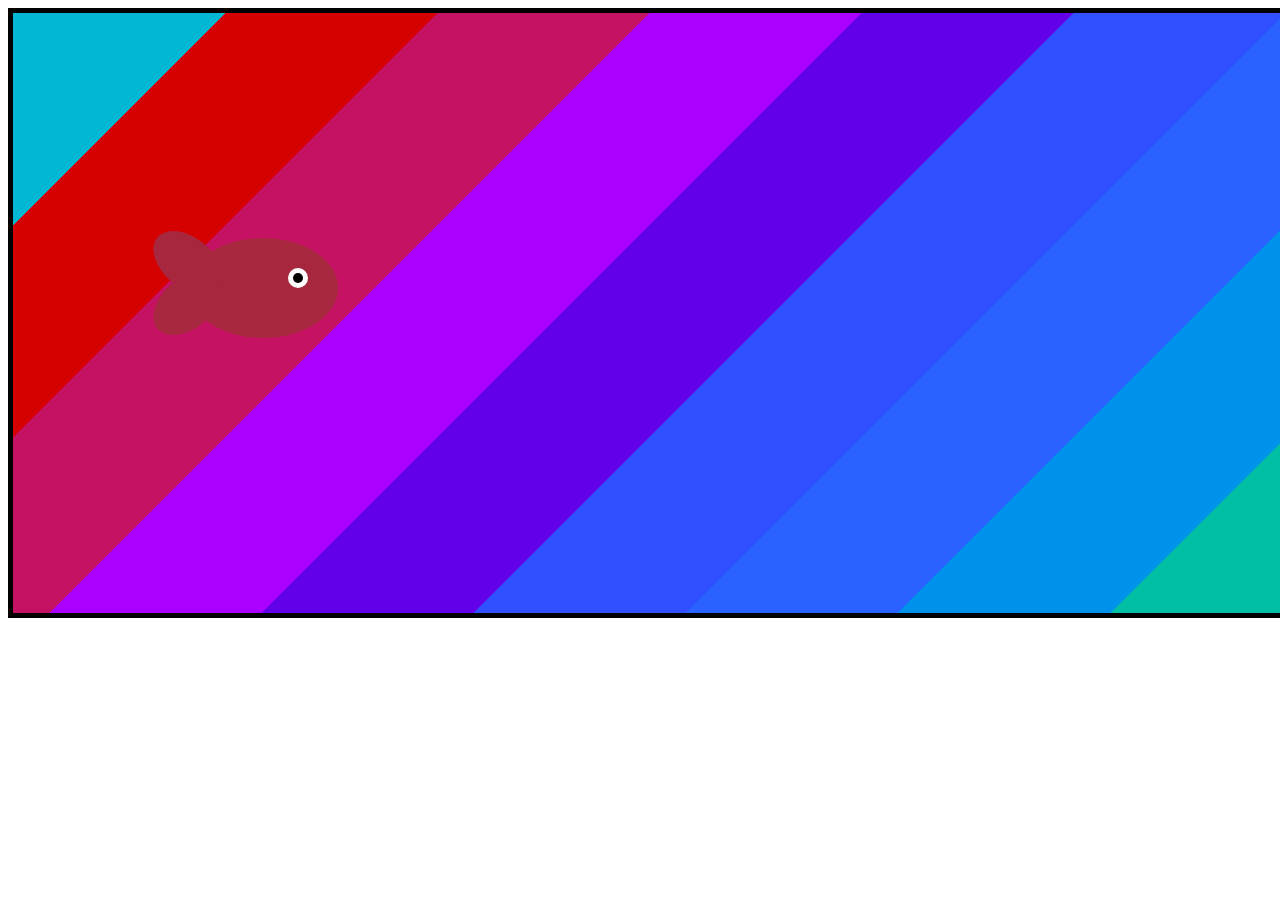
<file: animation/index.html>
<!DOCTYPE HTML>
<html>

<head>
 <link rel="stylesheet" href="style.css" type="text/css"/>
 <script src="script.js"></script>
</head>

<body>

<div class="bubbles bubble-1"></div>
<div class="bubbles bubble-5"></div>
<div class="bubbles bubble-2"></div>
<div class="bubbles bubble-6"></div>
<div class="bubbles bubble-3"></div>
<div class="bubbles bubble-7"></div>
<div class="bubbles bubble-4"></div>
<div class="bubbles bubble-8"></div>

<div class="div_background"></div>

<div id="fishId" class="fish">
  <div class="fish-body">
    <div class="eye">
      <div class="pupil"></div>
    </div>
  </div>
  <div class="fin"></div>
  <div class="fin fin-bottom"></div>
</div>

</body>
</html>
</file>
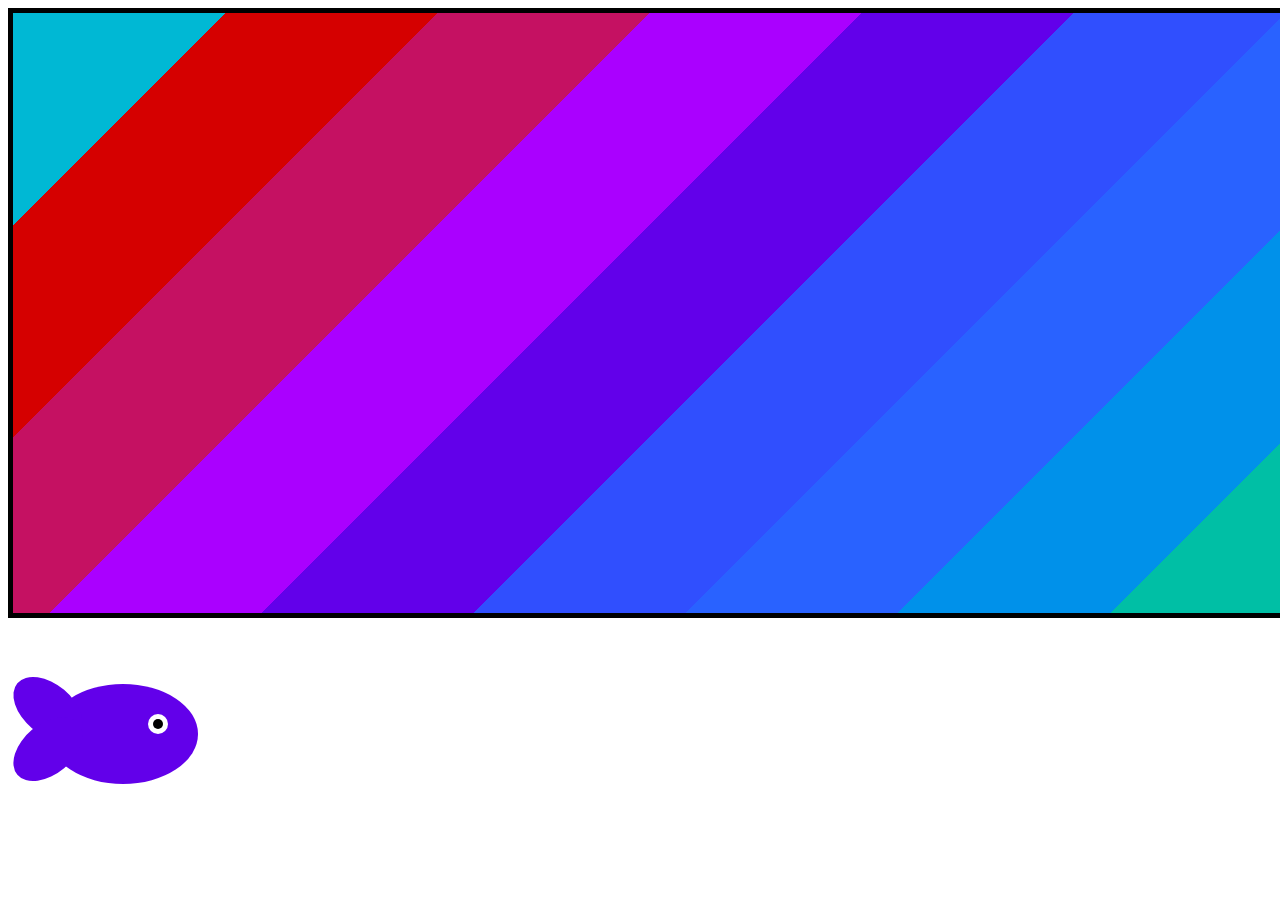
<file: current/index.html>
<!DOCTYPE HTML>
<html>

<head>
 <link rel="stylesheet" href="style.css" type="text/css"/>
 <script src="main.js"></script>
</head>

<body>

<div class="div_background"></div>

<br><br>

<div class="bubbles bubble-1"></div>
<div class="bubbles bubble-5"></div>
<div class="bubbles bubble-2"></div>
<div class="bubbles bubble-6"></div>
<div class="bubbles bubble-3"></div>
<div class="bubbles bubble-7"></div>
<div class="bubbles bubble-4"></div>
<div class="bubbles bubble-8"></div>

<div id="fishId" class="fish">
  <div class="fish-body">
    <div class="eye">
      <div class="pupil"></div>
    </div>
  </div>
  <div class="fin"></div>
  <div class="fin fin-bottom"></div>
</div>

</body>
</html>
</file>
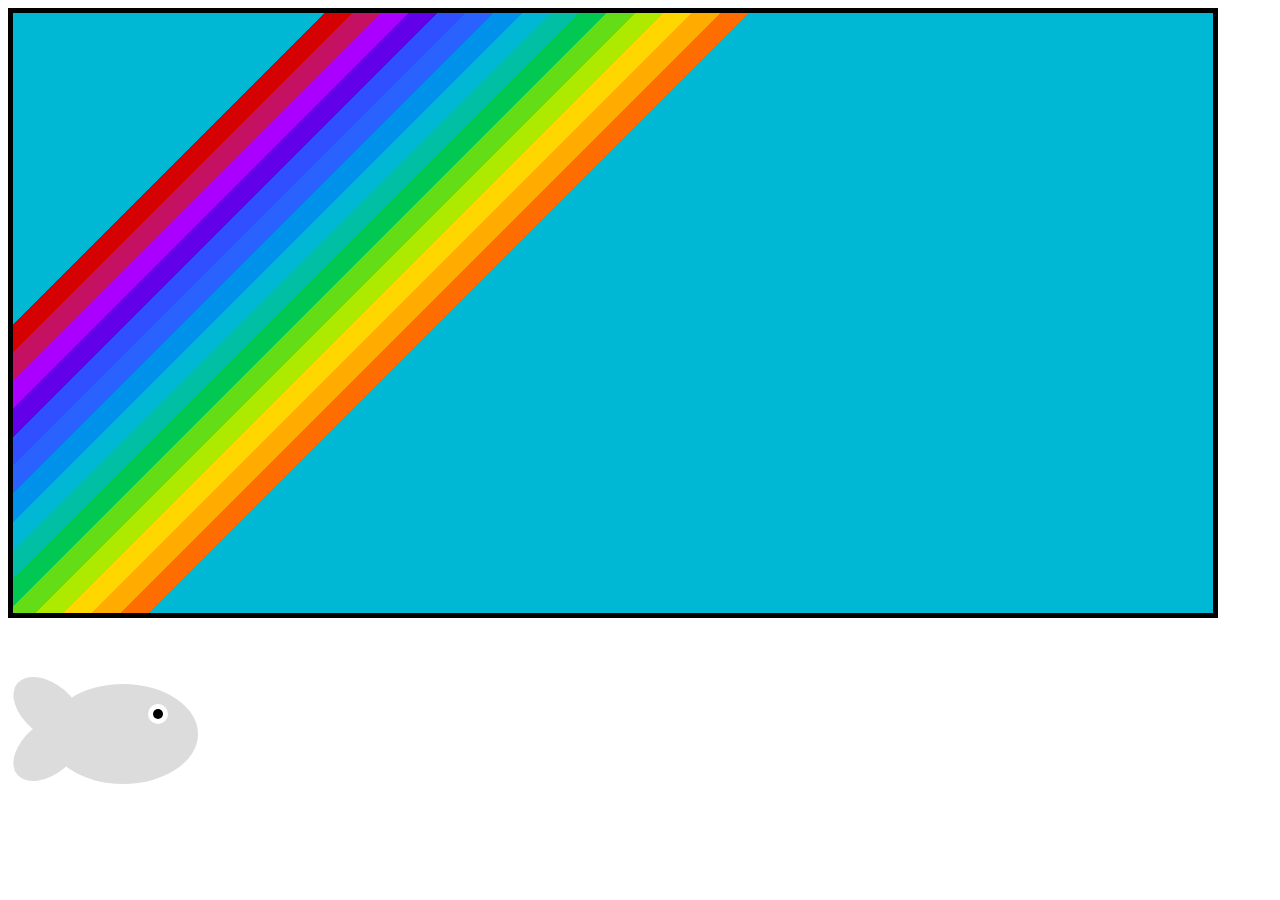
<file: main/index.html>
<!DOCTYPE HTML>
<html>

<head>
 <link rel="stylesheet" href="style.css" type="text/css"/>
 <script src="script.js"></script>
</head>

<body>



<div class="div_background"></div>

<br><br>


<div class="bubbles bubble-1"></div>
<div class="bubbles bubble-5"></div>
<div class="bubbles bubble-2"></div>
<div class="bubbles bubble-6"></div>
<div class="bubbles bubble-3"></div>
<div class="bubbles bubble-7"></div>
<div class="bubbles bubble-4"></div>
<div class="bubbles bubble-8"></div>


<div id="fishId" class="fish">
  <div class="fish-body">
    <div class="eye">
      <div class="pupil"></div>
    </div>
  </div>
  <div class="fin"></div>
  <div class="fin fin-bottom"></div>
</div>





</body>
</html>
</file>
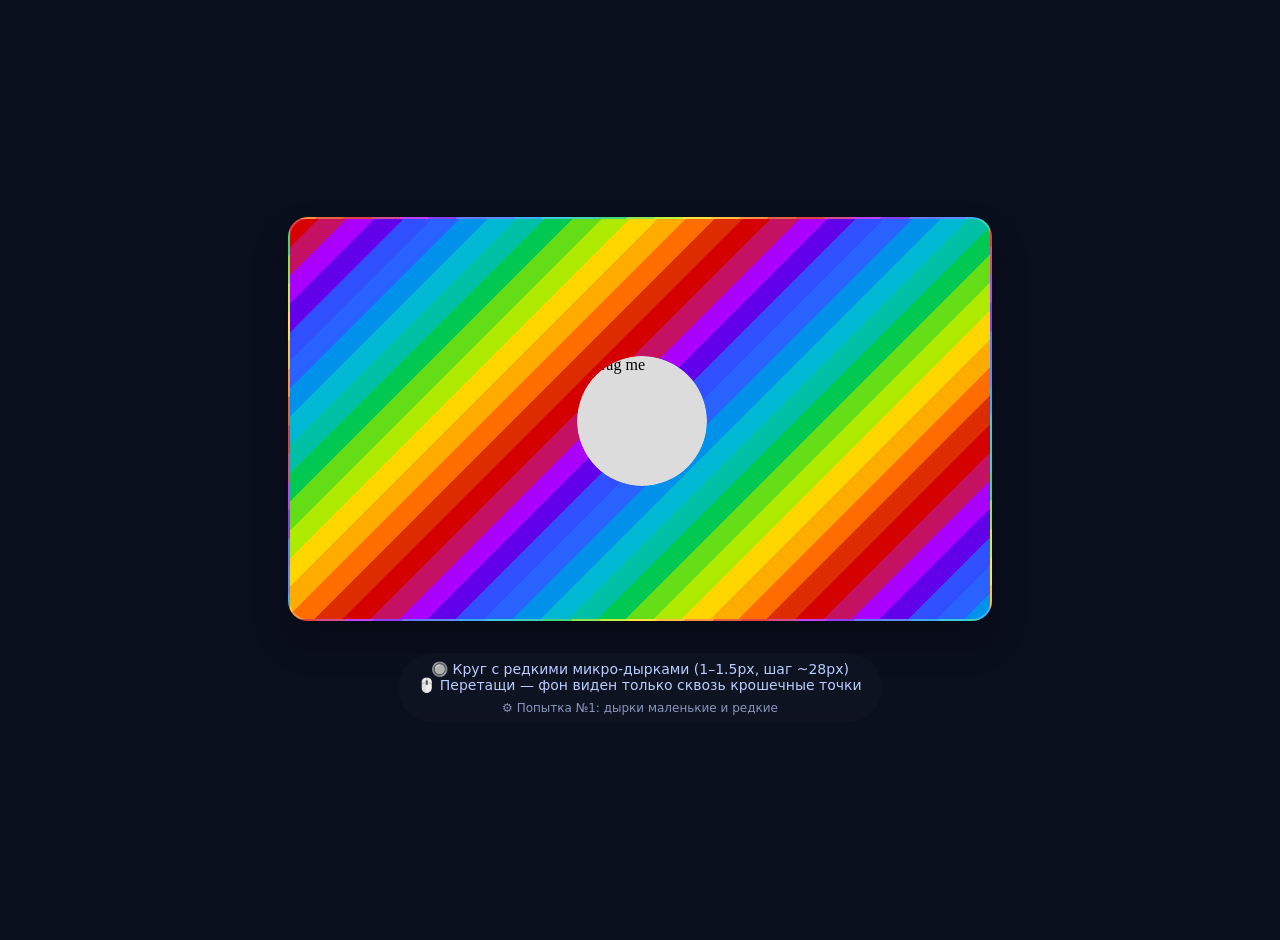
<file: drag_and_drop_simplest/index1.html>
<!DOCTYPE HTML>
<html>
<head>
    <meta charset="UTF-8">
    <style>
        * {
            user-select: none;
        }

        body {
            background: #0a0f1e;
            display: flex;
            justify-content: center;
            align-items: center;
            min-height: 100vh;
            margin: 0;
            padding: 20px;
        }

        .demo-container {
            border-radius: 24px;
            box-shadow: 0 20px 35px rgba(0,0,0,0.3);
            display: inline-block;
        }

        /* полосатый фон из твоего примера */
        .striped-bg {
            height: 400px;
            width: 700px;
            border: 2px solid rgba(255,255,255,0.25);
            border-radius: 20px;
            overflow: hidden;
            background: repeating-linear-gradient(
                135deg,
                #D50000,
                #D50000 20px,
                #C51162 20px,
                #C51162 40px,
                #AA00FF 40px,
                #AA00FF 60px,
                #6200EA 60px,
                #6200EA 80px,
                #304FFE 80px,
                #304FFE 100px,
                #2962FF 100px,
                #2962FF 120px,
                #0091EA 120px,
                #0091EA 140px,
                #00B8D4 140px,
                #00B8D4 160px,
                #00BFA5 160px,
                #00BFA5 180px,
                #00C853 180px,
                #00C853 200px,
                #64DD17 200px,
                #64DD17 220px,
                #AEEA00 220px,
                #AEEA00 240px,
                #FFD600 240px,
                #FFD600 260px,
                #FFAB00 260px,
                #FFAB00 280px,
                #FF6D00 280px,
                #FF6D00 300px,
                #DD2C00 300px,
                #DD2C00 320px
            );
            position: relative;
        }

        /* КРУГ С МАЛЕНЬКИМИ И РЕДКИМИ ДЫРКАМИ — первая версия */
        .holey-ball {
            position: absolute;
            width: 130px;
            height: 130px;
            border-radius: 50%;
            cursor: grab;
            z-index: 10;
            top: 120px;
            left: 280px;

            /* Базовый серый цвет круга */
            background-color: #DCDCDC;
            
            /* Всего ДВА слоя с дырками, чтобы фон чуть-чуть просвечивал */
            background-image: 
                /* Слой 1: дырки размером ~1.5px, шаг 28px */
                repeating-radial-gradient(
                    circle at 15% 30%,
                    transparent 0px,
                    transparent 1.5px,
                    #DCDCDC 1.5px,
                    #DCDCDC 28px
                ),
                /* Слой 2: смещённые дырки (чтобы не было строгой сетки) */
                repeating-radial-gradient(
                    circle at 70% 80%,
                    transparent 0px,
                    transparent 1.2px,
                    #DCDCDC 1.2px,
                    #DCDCDC 30px
                );
            
            /* Отключаем фоновые повторы, чтобы узор заполнил весь круг */
            background-repeat: repeat, repeat;
            background-size: auto, auto;
            
            /* Дырки смешиваются с серым фоном (прозрачные участки "прорезают" цвет) */
            background-blend-mode: normal, normal;
            
            /* Оставляем круг идеально круглым (обрезаем по форме) */
            mask: radial-gradient(circle at 50% 50%, black 100%, transparent 100%);
            -webkit-mask: radial-gradient(circle at 50% 50%, black 100%, transparent 100%);
        }

        .holey-ball:active {
            cursor: grabbing;
            box-shadow: 0 0 0 2px rgba(255,255,200,0.6);
        }

        .info {
            text-align: center;
            margin-top: 28px;
            font-family: system-ui, 'Segoe UI', monospace;
            color: #bbccff;
            background: #0f1422cc;
            backdrop-filter: blur(5px);
            padding: 8px 20px;
            border-radius: 60px;
            font-size: 14px;
            width: fit-content;
            margin-left: auto;
            margin-right: auto;
            pointer-events: none;
        }
        
        .note {
            font-size: 12px;
            opacity: 0.7;
            margin-top: 8px;
        }
    </style>
</head>
<body>

<div>
    <div class="demo-container">
        <div class="striped-bg">
            <img id="holeyBall" class="holey-ball" draggable="false" alt="drag me">
        </div>
    </div>
    <div class="info">
        🔘 Круг с редкими микро-дырками (1–1.5px, шаг ~28px)<br>
        🖱️ Перетащи — фон виден только сквозь крошечные точки
        <div class="note">⚙️ Попытка №1: дырки маленькие и редкие</div>
    </div>
</div>

<script>
    (function() {
        const ball = document.getElementById('holeyBall');
        let isDragging = false;
        let shiftX = 0, shiftY = 0;

        function getCoords(elem) {
            const box = elem.getBoundingClientRect();
            return {
                left: box.left + window.scrollX,
                top: box.top + window.scrollY
            };
        }

        function moveAt(pageX, pageY) {
            ball.style.left = pageX - shiftX + 'px';
            ball.style.top = pageY - shiftY + 'px';
        }

        function onMouseMove(e) {
            if (!isDragging) return;
            moveAt(e.pageX, e.pageY);
        }

        function onMouseUp() {
            if (!isDragging) return;
            isDragging = false;
            document.removeEventListener('mousemove', onMouseMove);
            document.removeEventListener('mouseup', onMouseUp);
            ball.style.cursor = 'grab';
        }

        ball.addEventListener('mousedown', (e) => {
            e.preventDefault();
            const coords = getCoords(ball);
            shiftX = e.pageX - coords.left;
            shiftY = e.pageY - coords.top;
            
            ball.style.position = 'absolute';
            ball.style.zIndex = '1000';
            document.body.appendChild(ball);
            moveAt(e.pageX, e.pageY);
            
            isDragging = true;
            ball.style.cursor = 'grabbing';
            
            document.addEventListener('mousemove', onMouseMove);
            document.addEventListener('mouseup', onMouseUp);
        });
        
        ball.addEventListener('dragstart', (e) => {
            e.preventDefault();
            return false;
        });
        
        window.addEventListener('load', () => {
            const parentBg = document.querySelector('.striped-bg');
            if (parentBg) {
                const parentRect = parentBg.getBoundingClientRect();
                ball.style.position = 'absolute';
                ball.style.left = (parentRect.width / 2 - ball.offsetWidth / 2) + 'px';
                ball.style.top = (parentRect.height / 2 - ball.offsetHeight / 2) + 'px';
                ball.style.zIndex = '20';
            }
        });
    })();
</script>
</body>
</html>
</file>
<file: animation/style.css>
/* Bubbles */
.bubbles {
  position: absolute;
  bottom: 0;
  z-index: 5;
  margin-right: 50px;
  background-color: white;
  border-radius: 50%;
  opacity: .50;
  width: 40px;
  height: 40px;
  animation: up 4s infinite;
}

.bubble-2 {
  left: 350px;
  animation: up 2s infinite;
}

.bubble-3 {
  left: 750px;
  opacity: .30;
  animation: up 5s infinite;
}

.bubble-4 {
  left: 1150px;
  animation: up 6s infinite;
}

.bubble-5 {
  left: 50px;
  animation: up 5s infinite;
}

.bubble-6 {
  left: 300px;
  opacity: .30;
  animation: up 3s infinite;
}

.bubble-7 {
  left: 670px;
  animation: up 4s infinite;
}

.bubble-8 {
  left: 1050px;
  opacity: .30;
  animation: up 3s infinite;
}

@keyframes up {
  100% {
    transform: translateY(-800px);
  }
}

/* Fish */
.fish {
  position: absolute;
  z-index: 10;
  top: 250px;        /* вертикальная позиция внутри фона */
  left: 50px;        /* стартовая позиция */
}

.fish-body {
  position: relative;
  margin-top: 30px;
  margin-left: 40px;
  background-color: #DCDCDC;
  border-radius: 50%;
  width: 150px; 
  height: 100px;
  transition: background-color 0.2s ease;
}

.fin {
  margin-top: -100px; 
  background-color: #DCDCDC;
  border-radius: 50%;
  transform: rotate(40deg);
  width: 80px;
  height: 50px;
  transition: background-color 0.2s ease;
}

.fin-bottom {
  margin-top: -10px;
  transform: rotate(-40deg);
}

/* Eye */
.eye {
  position: absolute;
  margin-left: 100px;
  margin-top: 30px;
  z-index: 1;
  background-color: white;
  border-radius: 50%;
  width: 20px;
  height: 20px;
}

.pupil {
  position: absolute;
  z-index: 2;
  margin-left: 5px;
  margin-top: 5px;
  background-color: black;
  border-radius: 50%;
  height: 10px;
  width: 10px;
}


.div_background {
  height: 600px; 
  width: 2000px; 
  border: 5px solid black;
  background: linear-gradient(
    135deg,
    #00B8D4 0px,
    #00B8D4 150px,
    #D50000 150px,
    #D50000 300px,
    #C51162 300px,
    #C51162 450px,
    #AA00FF 450px,
    #AA00FF 600px,
    #6200EA 600px,
    #6200EA 750px,
    #304FFE 750px,
    #304FFE 900px,
    #2962FF 900px,
    #2962FF 1050px,
    #0091EA 1050px,
    #0091EA 1200px,
    #00BFA5 1200px,
    #00BFA5 1350px,
    #00C853 1350px,
    #00C853 1500px,
    #64DD17 1500px,
    #64DD17 1650px,
    #AEEA00 1650px,
    #AEEA00 1800px
  );
}
</file>
<file: current/style.css>
/* Bubbles */

.bubbles {
  position: absolute;
  bottom: 0;
  z-index: 5;
  margin-right: 50px;
  background-color: white;
  border-radius: 50%;
  opacity: .50;
  width: 40px;
  height: 40px;
  animation: up 4s infinite;
}

.bubble-2 {
  left: 350px;
  animation: up 2s infinite;
}

.bubble-3 {
  left: 750px;
  opacity: .30;
  animation: up 5s infinite;
}

.bubble-4 {
  left: 1150px;
  animation: up 6s infinite;
}

.bubble-5 {
  left: 50px;
  animation: up 5s infinite;
}

.bubble-6 {
  left: 300px;
  opacity: .30;
  animation: up 3s infinite;
}

.bubble-7 {
  left: 670px;
  animation: up 4s infinite;
}

.bubble-8 {
  left: 1050px;
  opacity: .30;
  animation: up 3s infinite;
}

/* Bubbles Animation */
@keyframes up {
  100% {
    transform: translateY(-800px);
  }
}

/* Fish — исходная форма как в первом файле */
/* .fish {
  position: absolute;
  cursor: grab;
  z-index: 10;
  top: 650px;
  left: 300px;
}

.fish:active {
  cursor: grabbing;
} */

.fish-body {
  position: relative;
  margin-top: 30px;
  margin-left: 40px;
  background-color: #DCDCDC;
  border-radius: 50%;
  width: 150px; 
  height: 100px;
}

.fin {
  margin-top: -100px; 
  background-color: #DCDCDC;
  border-radius: 50%;
  transform: rotate(40deg);
  width: 80px;
  height: 50px;
}

.fin-bottom {
  margin-top: -10px;
  transform: rotate(-40deg);
}

/* Eye */
.eye {
  position: absolute;
  margin-left: 100px;
  margin-top: 30px;
  z-index: 1;
  background-color: white;
  border-radius: 50%;
  width: 20px;
  height: 20px;
}

.pupil {
  position: absolute;
  z-index: 2;
  margin-left: 5px;
  margin-top: 5px;
  background-color: black;
  border-radius: 50%;
  height: 10px;
  width: 10px;
}

/* Background stripes — широкие полосы (100px каждая) */
.div_background {
  height: 600px; 
  width: 2000px; 
  border: 5px solid black;
  background: linear-gradient(
    135deg,
    #00B8D4 0px,
    #00B8D4 150px,
    #D50000 150px,
    #D50000 300px,
    #C51162 300px,
    #C51162 450px,
    #AA00FF 450px,
    #AA00FF 600px,
    #6200EA 600px,
    #6200EA 750px,
    #304FFE 750px,
    #304FFE 900px,
    #2962FF 900px,
    #2962FF 1050px,
    #0091EA 1050px,
    #0091EA 1200px,
    #00BFA5 1200px,
    #00BFA5 1350px,
    #00C853 1350px,
    #00C853 1500px,
    #64DD17 1500px,
    #64DD17 1650px,
    #AEEA00 1650px,
    #AEEA00 1800px
  );
}
</file>
<file: main/style.css>
/* Bubbles */

.bubbles {
  position: absolute;
  bottom: 0;
  z-index: 5;
  margin-right: 50px;
  background-color: white;
  border-radius: 50%;
  opacity: .50;
  width: 40px;
  height: 40px;
  animation: up 4s infinite;
}

.bubble-2 {
  left: 350px;
  animation: up 2s infinite;
}

.bubble-3 {
  left: 750px;
  opacity: .30;
  animation: up 5s infinite;
}

.bubble-4 {
  left: 1150px;
  animation: up 6s infinite;
}

.bubble-5 {
  left: 50px;
  animation: up 5s infinite;
}

.bubble-6 {
  left: 300px;
  opacity: .30;
  animation: up 3s infinite;
}

.bubble-7 {
  left: 670px;
  animation: up 4s infinite;
}

.bubble-8 {
  left: 1050px;
  opacity: .30;
  animation: up 3s infinite;
}

/* Bubbles Animation */
@keyframes up {
  100% {
    transform: translateY(-800px);
  }
}


/* fish */
.fish-body {
  position: relative;
  margin-top: 30px;
  margin-left: 40px;
  background-color: #DCDCDC;
  border-radius: 50%;
  width: 150px; 
  height: 100px;
}

.fin {
  margin-top: -100px; 
  background-color: #DCDCDC;
  border-radius: 50%;
  transform: rotate(40deg);
  width: 80px;
  height: 50px;
}

.fin-bottom {
  margin-top: -10px;
  transform: rotate(-40deg);
}


/* eye */
.eye {
  position: absolute;
  margin-left: 100px;
  margin-top: 20px;
  z-index: 1;
  background-color: white;
  border-radius: 50%;
  width: 20px;
  height: 20px;
}

.pupil {
  position: absolute;
  z-index: 2;
  margin-left: 5px;
  margin-top: 5px;
  background-color: black;
  border-radius: 50%;
  height: 10px;
  width: 10px;
}

/* background stripes, repeating-linear-gradient */
.div_background {
	    height: 600px; 
		width: 1200px; 
		border: 5px solid black;
		background: linear-gradient(
		135deg,
		#00B8D4,
		#00B8D4 220px,
		#D50000 220px,
		#D50000 240px,
		#C51162 240px,
		#C51162 260px,
		#AA00FF 260px,
		#AA00FF 280px,
		#6200EA 280px,
		#6200EA 300px,
		#304FFE 300px,
		#304FFE 320px,
		#2962FF 320px,
		#2962FF 340px,
		#0091EA 340px,
		#0091EA 360px,
		#00B8D4 360px,
		#00B8D4 380px,
		#00BFA5 380px,
		#00BFA5 400px,
		#00C853 400px,
		#00C853 420px,
		#64DD17 420px,
		#64DD17 440px,
		#AEEA00 440px,
		#AEEA00 460px,
		#FFD600 460px,
		#FFD600 480px,
		#FFAB00 480px,
		#FFAB00 500px,
		#FF6D00 500px,
		#FF6D00 520px,
		#00B8D4 520px
	  );
}
</file>
